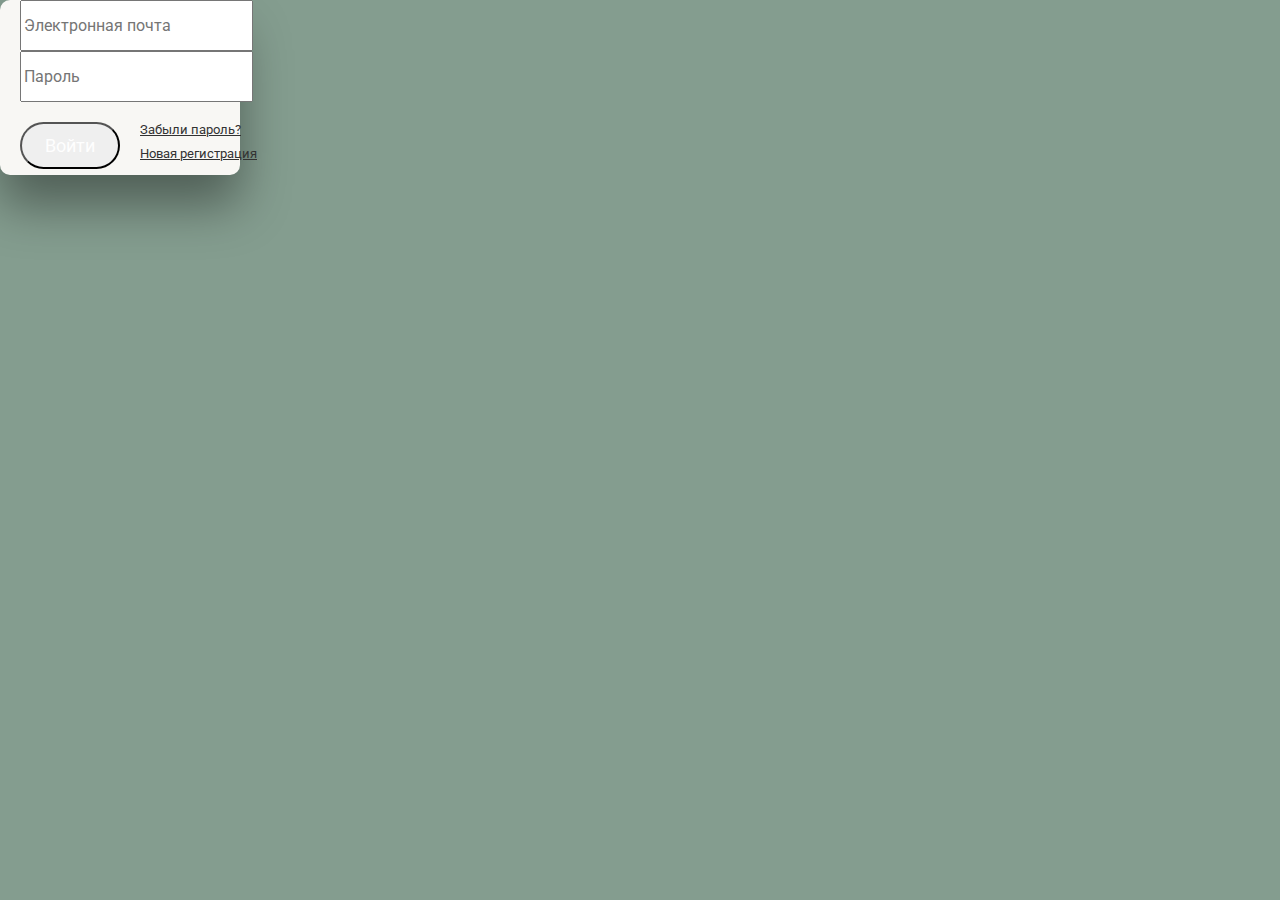
<file: login.html>
<!DOCTYPE html>
<html lang="ru">
  <head>
    <meta charset="utf-8">
    <title>HTML Academy: Глейси</title>
    <link href="https://fonts.googleapis.com/css?family=Roboto:400,700&display=swap&subset=cyrillic" rel="stylesheet">
    <link href="css/normalize.css" rel="stylesheet">
    <link href="css/style.css" rel="stylesheet">
  </head>
  <body>
  	<main>

       <div class="modal">
    		 <div class="access">

          <span class="visually-hidden"> Личный кабинет</span>

          <form action="https://echo.htmlacademy.ru" method="post">

            <label class="visually-hidden" for="email">Электронная почта:</label>
            <input type="email" name="email" id="email" placeholder="Электронная почта">
            <label class="visually-hidden" for="password">Пароль:</label>
            <input type="password" name="password" id="password" placeholder="Пароль">
               <div class="check-in">
                 <button type="submit">Войти</button>
                  <p><a href="#">Забыли пароль?</a> <br>
                 <a href="#">Новая регистрация</a></p> 
               </div>
            
          </form>
         </div>
       </div>
      
  	</main>
  </body>
</html>
</file>
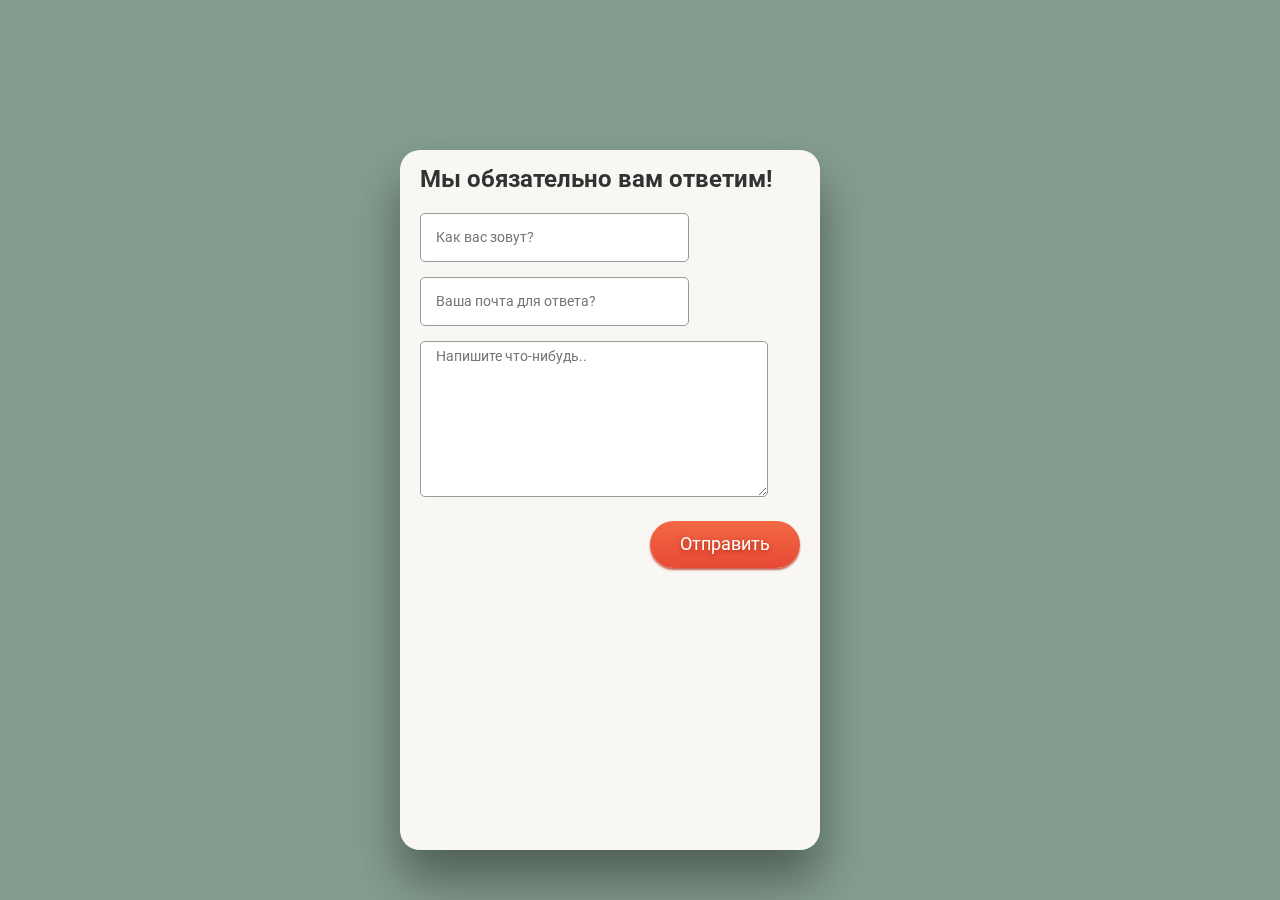
<file: subscription.html>
<!DOCTYPE html>
<html lang="ru">
  <head>
    <meta charset="utf-8">
    <title>HTML Academy: Глейси</title>
     <link href="https://fonts.googleapis.com/css?family=Roboto:400,700&display=swap&subset=cyrillic" rel="stylesheet">
    <link href="css/normalize.css" rel="stylesheet">
    <link href="css/style.css" rel="stylesheet">
  </head>
  <body>
  	<main>

  	<section class="subscription-popup entry-field">
      <h2>Мы обязательно вам ответим!</h2>
      <form action="https://echo.htmlacademy.ru" method="post">
        <label class="visually-hidden" for="name">Имя</label>
        <input type="text" id="name" name="name" placeholder="Как вас зовут?">
        <label class="visually-hidden" for="email">Электронная почта</label>
        <input type="email" id="email" name="email" placeholder="Ваша почта для ответа?">
        <label class="visually-hidden" for="text-sms">Текст сообщения</label>
        <textarea  name="text-sms" id="text-sms" placeholder="Напишите что-нибудь.."></textarea>
        <div class="row">
          <button class=" button schedule" type="submit">Отправить</button>
        </div>
      </form>
    </section> <!-- /subscription-popup entry-field -->
  	</main>
  </body>
</html>
</file>
<file: css/style.css>
/* prefixed by https://autoprefixer.github.io (PostCSS: v7.0.26, autoprefixer: v9.7.3) */

body {
  margin: 0;
  padding: 0;
  font-family: 'Roboto', 'Arial', sans-serif;
  font-size: 16px;
  line-height: 18px;
  font-weight: 400;
  min-width: 1146px;
  color: #ffffff;
  background-color: #849d8f;
}

.subscription-popup,
.access,
.search-entry-field,
.site-nav-paragraph,
.full-basket,
.modal {
  /*display: none;*/
}

a {
  color: #ffffff;
}

img {
  max-width: 100%;
  height: auto;
}

.visually-hidden:not(:focus):not(:active),
input[type="checkbox"].visually-hidden,
input[type="radio"].visually-hidden {
  position: absolute;
  width: 1px;
  height: 1px;
  margin: -1px;
  border: 0;
  padding: 0;
  white-space: nowrap;
  -webkit-clip-path: inset(100%);
          clip-path: inset(100%);
  clip: rect(0 0 0 0);
  overflow: hidden;
}

.main-header {
  min-height: 75px;
}

.page-bg {
  min-width: 940px;
  height: auto;
  background-color: #849d8f;
  background-image: url("../img/slider-item1.png");
  background-repeat: no-repeat;
  background-position: top 85px center;
  -webkit-transition: background-image 0.5s ease, background-color 0.5s ease;
  transition: background-image 0.5s ease, background-color 0.5s ease;
}

.page-bg::before,
.page-bg::after {
  content: "";
  visibility: hidden;
}

.page-bg::before {
  background-image: url("../img/slider-item2.png");
}

.page-bg::after {
  background-image: url("../img/slider-item3.png");
}

.main-header-logo {
  margin-top: 10px;
}

.wrapper {
  width: 1200px;
  padding-left: 27px;
  padding-right: 27px;
  margin-left: auto;
  margin-right: auto;
}

.row {
  display: -webkit-box;
  display: flex;
}

.narrow {
  height: 60px;
}

.main-nav {
  display: -webkit-box;
  display: flex;
  -webkit-box-pack: justify;
          justify-content: space-between;
}

nav.main-nav {
  width: 100%;
}

ul {
  list-style: none;
}

.search-nav {
  margin-left: auto;
  padding-top: 9px;
}

.search-nav input {
  background-image: url(../img/loupe.svg);
}

.user-nav a.active {
  background-color: #ffffff;
  color: #323232;
}

.site-nav {
  display: -webkit-box;
  display: flex;
  flex-wrap: wrap;
  width: 400px;
  font-weight: bold;
}

ul.site-nav {
  padding: 0;
  padding-left: 10px;
}

.site-nav a {
  display: block;
  padding-left: 30px;
  margin-top: 3px;
  border: 1px solid transparent;
  border-radius: 20px;
  padding: 10px;
}

.site-nav li:nth-child(2) {
  padding-left: 6px;
}

.site-nav li:nth-child(3) {
  padding-left: 7px;
}

.site-nav li:hover a {
  color:#323232;
  background: rgba(255, 255, 255, 1);
  border-radius: 20px;
  padding: 10px;
  text-decoration: none; 
  background: #ffffff;
}

.site-nav li a.active {
  border: 2px solid #d07058;
  border-radius: 20px;
  padding: 5px;
  padding-left: 10px;
  padding-right: 10px;
  margin-top: 8px;
  color:inherit;
  text-decoration: none; 
  background-color: #d07058;
}

.site-nav li a:focus  {
  background-color: #f8f7f4;
  border: none;
  border-radius: 20px;
  box-shadow: inset 0 2px 5px; 
  padding: 10px;
  color:#323232;
  text-decoration: none; 
}

.search-nav a,
.user-nav a {
  background: rgba(255, 255, 255, 0.2);
  padding: 5px;
  border-radius: 20px;
  text-decoration: none;
  margin-right: 15px;
}

.search-nav a {
  padding-left: 4px;
  padding-right: 8px;
  padding-top: 7px;
  padding-bottom: 5px;
  margin-right: 15px;
}

.schedule {
  margin-left: auto;
  margin-right: 43px;
}

.navig-site-catalog {
  display: -webkit-box;
  display: flex;
  -webkit-box-orient: horizontal;
  -webkit-box-direction: normal;
          flex-direction: row;
}

ul.navig-site-catalog {
  padding: 0px;
  margin: 0;
  line-height: 16px;
  font-size: 14px;
  margin-top: -20px;
}

.navig-site-catalog a:hover {
  color: #ffbc9e;
  font-weight: 500;
}

.navig-site-catalog a:focus {
  color: #ffbc9e;
  font-weight: 500;
}

.user-nav {
  display: -webkit-box;
  display: flex;
  flex-wrap: wrap;
  padding: 0;
  margin: 0;
  padding-top: 20px;
  font-size: 14px;
  line-height: 16px;
  margin-right: 41px;
}

ul.user-nav {
  height: 60px;
}

.user-nav a {
  border: 1px solid transparent;
  font-weight: 500;
  padding-left: 15px;
  padding-right: 15px;

}

.user-nav a:hover{
  background-color: #ffffff;
  color: #323232;
  background: rgba(255, 255, 255, 1);
  border-radius: 20px;
  text-decoration: none; 
  background: #ffffff;
}

.user-nav a:hover svg {
  fill: #323232;
}

.pixel {
  margin-top: 10px;
}

.search-nav li:hover a {
  background: rgba(255, 255, 255, 1);
}

.search-nav a:hover svg {
   fill: #323232;
}

p.search-nav {
  height: 28px;
}

.user-nav svg,
.search-nav svg {
  fill: #ffffff;
  padding-top: 4px;
  padding-right: 2px;
  text-anchor:middle;
}

.user-nav svg:hover {
 fill: #323232;
}

a.login-link {
  margin-right: 11px;
  padding-bottom: 6px;
}

.time {
  font-size: 14px;
  line-height: 16px;
  font-weight: bold;
  padding-left: 15px;
}

.phone {
  font-size: 22px;
  line-height: 24px;
  font-weight: bold;
}

p.phone {
  margin: 0;
  margin-top: -10px;
}

.main-header.wrapper {
  display: -webkit-box;
  display: flex;
  -webkit-box-orient: vertical;
  -webkit-box-direction: normal;
          flex-direction: column;
}

.main-header.wrapper.row {
  width: 100%;
}

.phone a {
  text-decoration: none;
  margin-right: 10px;
}

.promo {
  bottom: 38px;
  padding-top: 361px;
  text-align: center;
  color: #ffffff;
  position: relative;
}

.slider-list {
  margin: 0;
  padding: 0;
  list-style: none;
}

.slide-title {
  width: 700px;
  margin: 0 auto;
  font-size: 60px;
  line-height: 60px;
  font-weight: 800;
  margin-top: -49px;
  margin-left: 222px;
}

.slide-button {
  padding: 12px 44px;
  font-weight: 600;
  font-size: 31px;
  line-height: 41px;
  vertical-align: top;
  color: #ffffff;
  border-radius: 50px;
  margin-left: -55px;
  margin-top: 29px;
}

.button {
  display: inline-block;
  text-decoration: none;
  text-shadow: 0 2px 5px rgba(160, 32, 11, 0.76);
  background: #f26843;
  background: -webkit-gradient(linear, left top, left bottom, from(#f26843), to(#e74a35));
  background: linear-gradient(to bottom, #f26843 0%, #e74a35 100%);
  box-shadow: 0 2px 2px rgba(172, 16, 0, 0.64);
  border: none;
  cursor: pointer;
  vertical-align: center;
}

.button:hover {
  background: -webkit-gradient(linear, left top, left bottom, from(#f58669), to(#ec6f5e));
  background: linear-gradient(to bottom, #f58669 0%, #ec6f5e 100%);
  box-shadow: 0 2px 2px rgba(172, 16, 0, 1);
}

.button:active {
  background: -webkit-gradient(linear, left top, left bottom, from(#d84732), to(#e1613e));
  background: linear-gradient(to bottom, #d84732 0%, #e1613e 100%);
  box-shadow: inset 0 2px 2px rgba(172, 16, 0, 1);
}

.slider-controls label {
  display: inline-block;
  width: 17px;
  height: 17px;
  margin-right: 8px;
  vertical-align: top;
  background-color: transparent;
  border: 2px solid #ffffff;
  border-radius: 50%;
  cursor: pointer;
}

.slider-controls {
  position: absolute;
  bottom: 22px;
  left: 0;
  z-index: 20;
  font-size: 0;
}

.slide {
  display: none;
}

#product-1:checked ~ .page-bg {
  background-color: #849d8f;
  background-image: url("../img/slider-item1.png");
}

#product-2:checked ~ .page-bg {
  background-color: #8996a6;
  background-image: url("../img/slider-item2.png");
}

#product-3:checked ~ .page-bg {
  background-color: #9d8b84;
  background-image: url("../img/slider-item3.png");
}

#product-1:checked ~ .page-bg #slide1,
#product-2:checked ~ .page-bg #slide2,
#product-3:checked ~ .page-bg #slide3 {
  display: block;
}

#product-1:checked ~ .page-bg label[for="product-1"],
#product-2:checked ~ .page-bg label[for="product-2"],
#product-3:checked ~ .page-bg label[for="product-3"] {
  background-color: #ffffff;
}


.addition {
  display: -webkit-box;
  display: flex;
  margin-bottom: 43px;
  margin-bottom: 40px;
  margin-top: 3px;
}

.raspberries {
  background-image: url("../img/raspberries.jpg");
  background-size: cover;
  background-repeat: no-repeat;
  box-sizing: border-box;
  border-radius: 15px;
  padding-left: 25px;
  margin-right: 27px;
  width: 560px;
  min-height: 230px;
}

.chocolate {
  background-image: url("../img/chocolate.png");
  background-size: cover;
  background-repeat: no-repeat;
  width: 560px;
  box-sizing: border-box;
  height: auto;
  border-radius: 15px;
  padding-left: 25px;
}

.raspberries h2, 
.chocolate h2 {
  font-size: 35px;
  line-height: 41px;
  font-weight: 700;
  margin-top: 15px;
  margin-left: -6px;
}

.raspberries p, 
.chocolate p {
  font-size: 18px;
  line-height: 22px;
  font-weight: 500;
  padding: 0;
  margin-top: -13px;
  margin-left: -5px;
}

.addition-button {
  font-weight: 600;
  padding: 15px 27px;
  margin-left: auto;
  margin-right: 20px;
  background: #f26843;
  border-radius: 50px;
  border: none;
 text-decoration: none;
  cursor: pointer;
  margin-top: 25px;
  letter-spacing: 0.05em;
}

.alignment li:nth-child(1) {
  margin-left: -15px;
}

.alignment li:nth-child(2) {
  margin-left: 6px;
}

.alignment li:nth-child(3) {
  margin-left: 9px;
}

.alignment li:nth-child(4) {
  margin-left: 9px;
}

.heading h2 {
  font-size: 35px;
  line-height: 41px;
  font-weight: 600;
  margin: 0;
  margin-top: 3px;
}

.general-info {
  background-image: url("../img/wafer.png");
  background-size: cover;
  border-radius: 20px;
  box-sizing: border-box;
  color: #323232;
  min-height: 300px; 
  width: 1150px;
  margin: 0 auto;
  margin-left: -2px;
  margin-bottom: 42px;
}

.general-info h4 {
  font-size: 24px;
  line-height: 30px;
  font-weight: 500;
  padding-top: 25px;
  padding-left: 24px;
  margin-bottom: 10px;
  margin-top: 0;
}

.general-info svg {
  margin: 0;
  padding: 0;
}

.fact-info li {
  box-sizing: border-box;
  font-size: 16px;
  line-height: 22px;
  font-weight: 400;
}

ul.fact-info {
 margin: 0;
 padding: 0;
 padding-left: 24px;

}

.fact-1,.fact-2 ,.fact-3 ,.fact-4 {
  display: -webkit-box;
  display: flex;
}

.fact-2 svg {
  margin-top: 10px;
}

.fact-3 svg {
  margin-left: 30px;
  margin-top: -2px;
}

.fact-4 svg {
  margin-left: 30px;
  margin-top: 10px;
} 

.fact-info {
  display: -webkit-box;
  display: flex;
  -webkit-box-orient: vertical;
  -webkit-box-direction: normal;
          flex-direction: column;
  padding-right: 30px;
}

.fact-info p {
  padding: 0;
  margin:0;
  margin-left: -10px;
}

.fact-1 p {
  padding-left: 13px;
  padding-top: 10px;
  width: 480px;
}

.fact-2 p {
  margin-left: 2px;
  margin-top: 22px;
  width: 480px;
  margin-bottom: 26px;
}

.fact-3 p {
  margin-left: 9px;
  padding-top: 10px;
  width: 480px;
}

.fact-4 p {
  margin-left: 9px;
  padding-top: 22px;
  width: 480px;
}

ul.indent-ul {
  padding:0;
  margin: 0;
}

.blog {
  background-image: url("../img/strawberry.png");
  background-repeat: no-repeat;
  color: #323232;
  min-height: 220px;
  line-height: 22px;
  font-weight: 500;
  width: 565px;
  margin-top: -2px;
  margin-right: 26px;
  padding-left: 20px;
}

.blog a {
  color: #323232;
  font-size: 24px;
  line-height: 30px;
  font-weight: 700;
}

.blog p {
  padding-top: 6px;
  margin-bottom: 4px;
}

.line-break p {
  padding: 0;
  margin: 0;
}

.subscription {
  background-image: url("../img/post-office.png");
  background-repeat: no-repeat;
  min-height: 220px;
  padding-top: 35px;
  width: 570px;
  margin-left: -24px;
  margin-top: -3px;
}

 .subscription p {
  margin: 0;
  color: #323232;
  margin-left: 27px;
  margin-bottom: 5px;
 }

 .subscription input {
  min-width: 352px;
  min-height: 40px;
  margin-top: 31px;
  margin-left: 24px;
  color: #999999;
  border: 1px solid;
  border-radius: 5px;
  padding-left: 15px;
}

 .subscription a {
  font-size: 18px;
  border-radius: 25px;
  padding: 12px;
  padding-left: 17px;
  padding-right: 20px;
  margin-left: 8px;
 }

.content-row { 
  display: -webkit-box; 
  display: flex;
  -webkit-box-orient: horizontal;
  -webkit-box-direction: normal;
          flex-direction: row;
  flex-wrap: wrap;
  height: auto;
}

ul.content-row {
  margin:0;
  padding: 0;
  margin-bottom: 46px;
  height: auto;
}

ul:nth-child(1).content-row {
  margin-top: 40px;
}

ul:nth-child(3).content-row {
  margin-bottom: 40px;
}

.catalog-ice-cream ul {
  margin: 0;
  padding: 0;
}

.icecream-card {
  position: relative;
  width: 295px;
  min-height: 316px;
}

.icecream-card ul {
  padding: 0;
}

.icecream-card h3 {
  font-size: 16px;
  line-height: 22px;
  position: absolute;
  z-index: 5;
  padding-right: 10px;
  font-weight: 500;
  text-align: center;
  margin: 0;
  top: 278px;
  text-decoration: underline;
}

.icecream-card span {
  font-size: 45px;
  line-height: 45px;
  font-weight: bold;
  margin-top: 209px;
  position: absolute;
  z-index: 3;
}

.icecream-card li {
  width: 295px;
  min-height: 361px;
}

.icecream-card a.link {
  width: 203px;
  height: 47px;
  font-size: 18px;
  line-height: 24px;
  color: #fefefe;
  padding-top: 10px;
  box-sizing: border-box;
  border-radius: 25px;
  text-decoration: none;
  vertical-align: middle;
  text-align: center;
  display: none;
  position: absolute;
  text-shadow: 0 2px 5px rgba(160, 32, 11, 0.76);
  background: #f26843;
  background: -webkit-gradient(linear, left top, left bottom, from(#f26843), to(#e74a35));
  background: linear-gradient(to bottom, #f26843 0%, #e74a35 100%);
  box-shadow: 0 2px 2px rgba(172, 16, 0, 0.64);
  border: none;
  cursor: pointer;
  bottom: 20px;
  margin-left: 48px;
  padding-left: 0px;
}

article.icecream-card {
  margin-left: -10px;
}

article.icecream-card:hover {
  background-image: url("../img/fon-ice.png");
  border-radius: 10px;
  height: 407px;
}

article.icecream-card img {
  width: 263px;
  padding-left: 25px;
}

article.icecream-card h3,
article.icecream-card span {
  padding-left: 25px;
}

article.icecream-card:hover a.link {
  display: block;
  background: -webkit-gradient(linear, left top, left bottom, from(#f58669), to(#ec6f5e));
  background: linear-gradient(to bottom, #f58669 0%, #ec6f5e 100%);
  box-shadow: 0 2px 2px rgba(172, 16, 0, 1);
}

article.icecream-card:active a.link {
  display: block;
  background: -webkit-gradient(linear, left top, left bottom, from(#d84732), to(#e1613e));
  background: linear-gradient(to bottom, #d84732 0%, #e1613e 100%);
  box-shadow: inset 0 2px 2px rgba(172, 16, 0, 1);
}

.content-row svg {
  position: absolute;
  z-index: 3;
  padding-left: 25px;
}

.content-row ul {
  padding: 0;
}

.catalog-paragraph optgroup[label] {
  font-weight: bold;
  font-size: 14px;
  line-height: 16px;
}

.navig-site-catalog li:nth-child(2n) {
  padding-left: 7px;
  padding-right: 7px;
}

.sorting {
  display: none;
}

.style-filter1 p,
.style-filter2 p {
  font-size: 14px;
  line-height: 16px;
  font-weight: 500;
  padding: 0;
  margin-bottom: 0px;
}

.style-filter1,
.style-filter2 {
  width: 520px;
  display: -webkit-box;
  display: flex;
  padding-left: 15px;
}

.style-filter1 p:nth-child(2),
.style-filter2 p:nth-child(2) {
  padding-left: 126px;
  padding-right: 77px;
}

.style-filter1 p {
  margin-top: 30px;
  margin-bottom: 14px;
}

 .style-filter2 p {
  margin-bottom: 7px;
}


.filters1 {
  margin-top: -10px;
}

.sort-popularity svg {
  padding-left: 19px;
} 

.sort-popularity {
  background: rgba(255, 255, 255, 0.2);
  padding: 6px;
  padding-top: 9px;
  padding-left: 15px;
  padding-right: 15px; 
  border-radius: 20px;
  color: #ffffff;
  text-decoration: none;
  height: 20px;
  margin-right: 13px;
 }

.sort-popularity a {
  text-decoration: none;
}

.sort:hover {
  color: #323232;
}

.sort-popularity svg:hover {
 fill: #323232;
}

.range {
  width: 222px;
  background: rgba(255, 255, 255, 0.2);
  border-radius: 20px;
}

a.circle-1 {
  position: absolute;
  margin-top: 211px;
  margin-left: 36px;
  z-index: 5;
  top: 5px;
}

a.circle-2 {
  position: absolute;
  margin-top: 211px;
  margin-left: 133px;
  z-index: 5;
  top: 5px;
}

hr.range-1 {
  width: 177px;
  background: rgba(255, 255, 255, 0.5);
  font-size: 5px;
  margin-top: 15px;
  padding-top: 5px;
  z-index: 2
}

hr.range-2 {
  width: 100px;
  background: rgba(255, 255, 255, 1);
  font-size: 5px;
  position: absolute;
  padding-top: 5px;
  z-index: 3;
  margin-top: -10px;
  margin-left: 50px;
}

.radio-list {
  display: -webkit-box;
  display: flex;
  flex-wrap: wrap;
  width: 390px;
  -webkit-box-pack: justify;
          justify-content: space-between;
  margin-left: 13px;
  background: rgba(255, 255, 255, 0.2);
  padding: 6px;
  border-radius: 20px;
  color: #ffffff;
  text-decoration: none;
  height: 20px;
  padding-right: 16px;
  padding-bottom: 10px;
}

.radio-list p {
  margin: 0;
  padding-top: 5px;
  font-weight: 500;
}

.radio-list svg,
.checkbox-list svg {
  opacity: 0.8;
}

.radio-list svg:nth-child(1) {
  padding-left: 6px;
}

.radio-list svg:hover,
.checkbox-list svg:hover {
  fill: #ffffff;
  opacity: 1.0;
}

.checkbox-list {
  width: 670px;
  display: -webkit-box;
  display: flex;
  flex-wrap: wrap;
  -webkit-box-pack: justify;
          justify-content: space-between;
  background: rgba(255, 255, 255, 0.2);
  padding: 6px;
  border-radius: 20px;
  color: #ffffff;
  text-decoration: none;
  height: 20px;
  padding-right: 16px;
  padding-bottom: 10px;
  padding-left: 15px;
  margin-right: 16px;
}

.checkbox-list p {
  margin: 0px;
  padding-top: 5px;
  font-weight: 500;
  margin-left: -16px;
}

.checkbox-list svg {
  padding-right: 5px;
}

.filter {
  background: rgba(255, 255, 255, 0.2);
  padding: 5px; 
  padding-left: 25px;
  padding-right: 28px;
  border: 2px solid #ffffff;
  border-radius: 20px;
  color: #ffffff;
  text-decoration: none;
}

.filter:hover {
  background: rgba(255, 255, 255, 1);
  color: #323232;
}

.filter:focus {
  box-shadow: inset 0 2px 5px; 
  border: none;
  background: #ededed;
}

.pagination {
  display: -webkit-box;
  display: flex;
  flex-wrap: wrap;
  width: 250px;
  margin-left: auto;
  margin-top: 49px;
}

.pagination ul {
  margin: 0;
  padding: 0;
  margin-top: 6px;
  padding-left: 6px;
  padding-right: 9px;
}

.pagination li {
  display: inline;
  padding-top: 10px;
}

.pagination li:nth-child(1) {
  padding-left: 0px;
}

.pagination li:nth-child(4) {
  padding-left: 1px;
} 

.pagination .back {
  -webkit-transform: rotate(180deg);
          transform: rotate(180deg);
  margin-left: auto;
  padding: 1px;
}

.pagination a {
  text-decoration: none;
  border: 2px solid transparent;
  border-radius: 20px;
  padding: 6px;

}

.pagination a.active {
  background: rgba(255, 255, 255, 1);
  color: #323232;
  border: 2px solid #ffffff;
  border-radius: 20px;
  padding: 1px;
  padding-left: 5px;
  padding-right: 5px;
}

.pagination a:hover {
  background: rgba(255,255,255, 0.3);
  border-radius: 20px;
  padding: 1px;
  padding-left: 5px;
  padding-right: 5px;
}

.pagination a:focus {
  background: rgba(255, 255, 255, 1);
  color: #323232;
  padding: 1px;
  padding-left: 5px;
  padding-right: 5px;
}

.divide {
  margin: 0;
  margin-top: 22px;
  margin-left: auto;
  width: 1140px;
  opacity: 0.3;
}

.map {
  background-color: #ece5c8;
  background-image: url("../img/map.png");
  background-size: 100%;
  background-repeat: no-repeat;
  height: 430px;
  z-index: 1;
  margin-top: 4px;
}

.map iframe {
  position: absolute;
  margin-top: -365px;
  width: 100%;
  min-height: 430px;
  border:0;
  z-index: 2;
}

.contact {
  background-color: #ffffff;
  border-radius: 20px;
  color: #323232;
  width: 276px;
  min-height: 275px;
  margin-top: 64px;
  margin-left: -8px;
  padding-left: 25px;
  padding-top: 28px;
}

.contact p {
  font-size: 14px;
  line-height: 20px;
  margin: 0;
}

.contact h3 {
  font-size: 18px;
  line-height: 24px;
  font-weight: bold;
  margin: 0;
}

.contact a {
  margin-top: 23px;
  padding: 12px;
  padding-left: 30px;
  padding-right: 1px;
  border-radius: 25px;
  width: 222px;
  font-size: 18px;
  font-weight: bold;
  line-height: 24px;
}

a.phone {
  color: #323232;
  font-size: 18px;
  line-height: 24px;
  font-weight: bold;
  margin: 0;
  padding: 0;
  text-decoration: none;
}

h3.address {
  margin-bottom: 19px;
  width: 230px;
}

.contact h3.phone {
  margin-top: 5px;
}

.map svg {
  margin-left: 239px;
  margin-top: 140px;
  margin-right: 532px;
  
}

.map .row {
  position: -webkit-sticky;
  position: sticky;
  bottom: 0px;
  z-index: 5;
}

footer {
  position: relative;
  font-size: 13px;
  line-height: 18px;
  z-index: 4;
  margin-top: 23px;
  min-height: 99px;
}

footer .wrapper {
  display: -webkit-box;
  display: flex;
  -webkit-box-orient: horizontal;
  -webkit-box-direction: normal;
          flex-direction: row;
  -webkit-box-pack: justify;
          justify-content: space-between;
}

.social-list {
  display: -webkit-box;
  display: flex;
  flex-wrap: wrap;
  -webkit-box-pack: justify;
          justify-content: space-between;
  margin-left: -40px;
  width: 185px;
}

.column-2 {
  display: -webkit-box;
  display: flex;
  flex-wrap: wrap;
  width: 366px;
  -webkit-box-orient: horizontal;
  -webkit-box-direction: normal;
          flex-direction: row;
  margin-left: 29px;
}

.partners .row {
  -webkit-box-pack: justify;
          justify-content: space-between;
}

.column-2 .inden {
  margin-left: 5px;
  margin-top: 3px;
}

.inden a {
  padding-left: 17px;
}

ul.partners {
  padding: 0;
  margin: 0;
  width: 100%;
  padding-top: 12px;
}

.column-3 {
  width: 250px;
  font-size: 12px;
  line-height: 18px;
  font-weight: 400;
}

.social a {
  width: 32px;
  height: 32px;
  border: 3px solid rgba(255,255,255, 0.8);
  border-radius: 50%;
  display: block;
}

.social a:hover svg {
  fill: #ffffff;
  opacity: 1.0;
}

a.column2-bold {
  font-weight: bold;
  padding-left: 4px;
}

ul.inden-1 {
  margin-left: -8px;
  margin-top: 12px;
}

.inden-1 li:nth-child(2) {
  margin-top: 3px;
}

.column-3 svg {
  width: 110px;
  height: 45px;
}

p.developer {
  margin-top: -8px;
  margin-left: 7px;
}

a.developer-logo {
  margin-bottom: 10px;
}

.developer-text {
  display: block;
  margin-top: -6px;
  margin-left: 1px;
}

.catalog-paragraph a {
  font-size: 14px;
  line-height: 16px;
  color: #323232;
  font-weight: 400;
}

.catalog-paragraph a:hover {
  background-color: #fbded7;
}

.catalog-paragraph a:focus {
  background-color: #f6b5a5;
}

.catalog-paragraph a.active {
  background-color: #d07058;
  color: #ffffff;
}

.modal {
  background-color: #f8f7f4;
  background-size: cover;
  border: 0;
  box-sizing: content-box;
  position: absolute;
  z-index: 5;
  border-radius: 10px;
  box-shadow: 0 30px 50px rgba(0,0,0, 0.4);
}

.login {
  top: 64px;
  color: #323232;
  left: 840px;
  width: 280px;
  min-height: 220px;
  
}

.access {
  width: 240px;
  height: 175px;
  font: inherit;
  box-sizing: border-box;
  padding: 0;
}

.access a {
  color: #323232;
  font-size: 13px;
  line-height: 24px;
}

.access p {
  width: 140px;
}

.check-in {
  display: -webkit-box;
  display: flex;
  -webkit-box-pack: justify;
          justify-content: space-between;
  width: 280px;
}

.entry-field input, textarea {
 color: #999999;
  font-size: 14px;
  line-height: 24px;
  background-color: #ffffff;
  border: 1px solid #999999;
  border-radius: 5px;
  height: 45px;
  padding-left: 15px;
  margin-top: 20px;
}

.access input {
  width: 225px;
  height: 45px;
  margin-left: 20px;
}

.access button {
  font-size: 18px;
  width: 100px;
  height: 47px;
  line-height: 24px;
  color: #fefefe;
  margin-top: 20px;
  margin-left: 20px;
  margin-bottom: 20px;
  border-radius: 25px;
  padding: 10px;
  text-decoration: none;
  vertical-align: middle;
}

.search-entry-field {
  top: 64px;
  left: 755px;
  width: 342px;
  min-height: 85px;
}

.search-entry-field input {
  width: 311px;
  margin-top: 20px;
  margin-left: 15px;
}

.site-nav-paragraph {
  background-color: #f8f7f4;
  border: 0;
  position: absolute;
  z-index: 5;
  top: 50px;
  left: 300px;
  width: 143px;
  min-height: 173px;
  border-radius: 10px;
  box-shadow: 0 30px 50px rgba(0,0,0, 0.4);
}

.site-nav-paragraph {
  display: none;
}

.site-nav-unit {
  position: absolute;
  top: 55px;
  left: 200px;
  width: 145px;
  height: auto;
}

.site-nav-unit ul {
  padding: 0;
  margin: 0;
  margin-top: 13px;
  margin-left: 20px;
} 

.site-nav-unit a {
  color: #323232;
  text-decoration: none;
  font-size: 14px;
  line-height: 16px;
}

.site-nav-unit li:hover {
  background-color: #fbded7;
  margin-left: -20px;
  padding-left: 20px;
}

.site-nav-unit li:nth-child(2):hover {
  background-color: transparent;
  margin-left: 0;
  padding-left: 0;
}

.site-nav-unit li:active {
  background-color: #f6b5a5;
  margin-left: -20px;
  padding-left: 20px;
}

.site-nav-unit li.active {
  background-color: #d07058;
  margin-left: -20px;
  padding-left: 20px;
}


.site-nav-unit li {
  padding-bottom: 10px;
}

.site-nav-unit hr {
  margin-left: -14px;
}

.catalog-paragraph a {
  font-size: 14px;
  line-height: 16px;
  color: #323232;
}

.subscription-popup {
  background-color: #f8f7f4;
  color: #323232;
  border: 0;
  position: fixed;
  z-index: 5;
  top: 150px;
  left: 400px;
  width: 400px;
  min-height: 450px;
  border-radius: 20px;
  box-shadow: 0 30px 50px rgba(0,0,0, 0.4);
  bottom: 50px;
  padding-left: 20px;
  box-sizing: content-box;
}

.subscription-popup h2 {
  margin-bottom: 10px;
}

.subscription-popup input, textarea {
  width: 250px;
  margin-top: 15px;
}

.subscription-popup textarea {
  width: 329px;
  min-height: 150px;
}

.subscription-popup textarea::-webkit-input-placeholder {
  vertical-align: top;
}

.subscription-popup textarea::-moz-placeholder {
  vertical-align: top;
}

.subscription-popup textarea:-ms-input-placeholder {
  vertical-align: top;
}

.subscription-popup textarea::-ms-input-placeholder {
  vertical-align: top;
}

.subscription-popup textarea::placeholder {
  vertical-align: top;
}

.subscription-popup button {
  font-size: 18px;
  width: 150px;
  height: 47px;
  line-height: 24px;
  color: #fefefe;
  margin-top: 20px;
  margin-right: 20px;
  border-radius: 25px;
  padding: 10px;
  vertical-align: middle;
}

.full-basket {
  color: #323232;
  top: 64px;
  left: 645px;
  width: 543px;
  min-height: 200px;
  -webkit-box-orient: vertical;
  -webkit-box-direction: normal;
          flex-direction: row;
  -webkit-box-pack: justify;
          justify-content: space-between;
  padding-top: 10px;
  padding-right: 24px;
  font-size: 13px;
  line-height: 16px;
}

.link button {
  font-size: 18px;
  font-weight: bold;
  width: 150px;
  height: 47px;
  line-height: 24px;
  color: #fefefe;
  margin-top: 20px;
  margin-right: 20px;
  background-color: #e84d37;
  border: 2px solid #e84d37;
  border-radius: 25px;
  box-shadow: 0 2px 3px #ac1000;
  padding: 10px;
  padding-left: 10px;
  text-decoration: none;
  vertical-align: middle;
}

.full-basket button {
   font-size: 18px;
  width: 171px;
  height: 45px;
  line-height: 24px;
  color: #fefefe;
  margin-top: 20px;
  background-color: #e84d37;
  border: 2px solid #e84d37;
  border-radius: 25px;
  box-shadow: 0 2px 3px #ac1000;
  padding: 10px;
  text-decoration: none;
  vertical-align: middle;
  font-weight: 600;
}

.full-basket td {
 padding-left: 10px;
}

.full-basket span {
  color: #999999;
}

td.title {
  width: 217px;
  margin-right: 30px;
}

td.price {
  margin-right: 30px;
}

.full-basket span.schedule {
  font-size: 15px;
  line-height: 18px;
  font-weight: bold;
  color: #323232;
}

.full-basket hr {
  color: #999999;
}

.sorting {
  color: #ffffff;
  font-size: 14px;
  line-height: 16px;
  font-weight: 500;
}


.modal-show {
  display: block;
}
</file>
